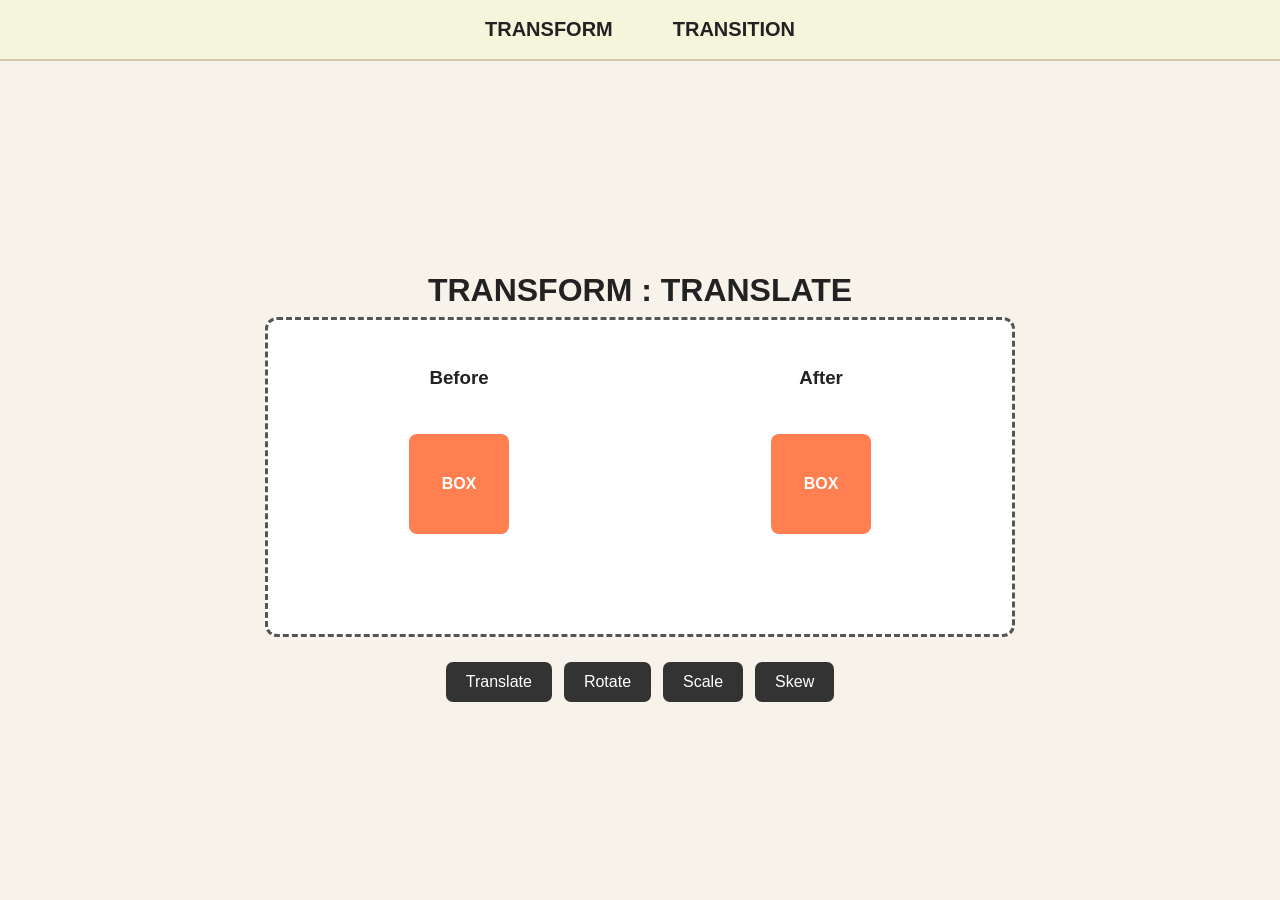
<file: index.html>
<!DOCTYPE html>
<html lang="en">
<head>
    <meta charset="UTF-8">
    <meta name="viewport" content="width=device-width, initial-scale=1.0">
    <title>Translate Transform</title>
    <link rel="stylesheet" href="translation.css">
</head>
<body>

    <nav class="navbar">
        <h2>TRANSFORM</h2>
        <h2>TRANSITION</h2>
    </nav>

    <main class="content">
        <h1>TRANSFORM : TRANSLATE</h1>
       

        <section class="preview">
            <div class="example">
                <h3>Before</h3>
                <div class="box">BOX</div>
            </div>

            <div class="example">
                <h3>After</h3>
                <div class="box transformed">BOX</div>
            </div>
        </section>

        
<div class="page-links">
    <a href="index.html">Translate</a>
    <a href="rotate.html">Rotate</a>
    <a href="scale.html">Scale</a>
    <a href="skew.html">Skew</a>
</div>

    </main>

</body>
</html>
</file>
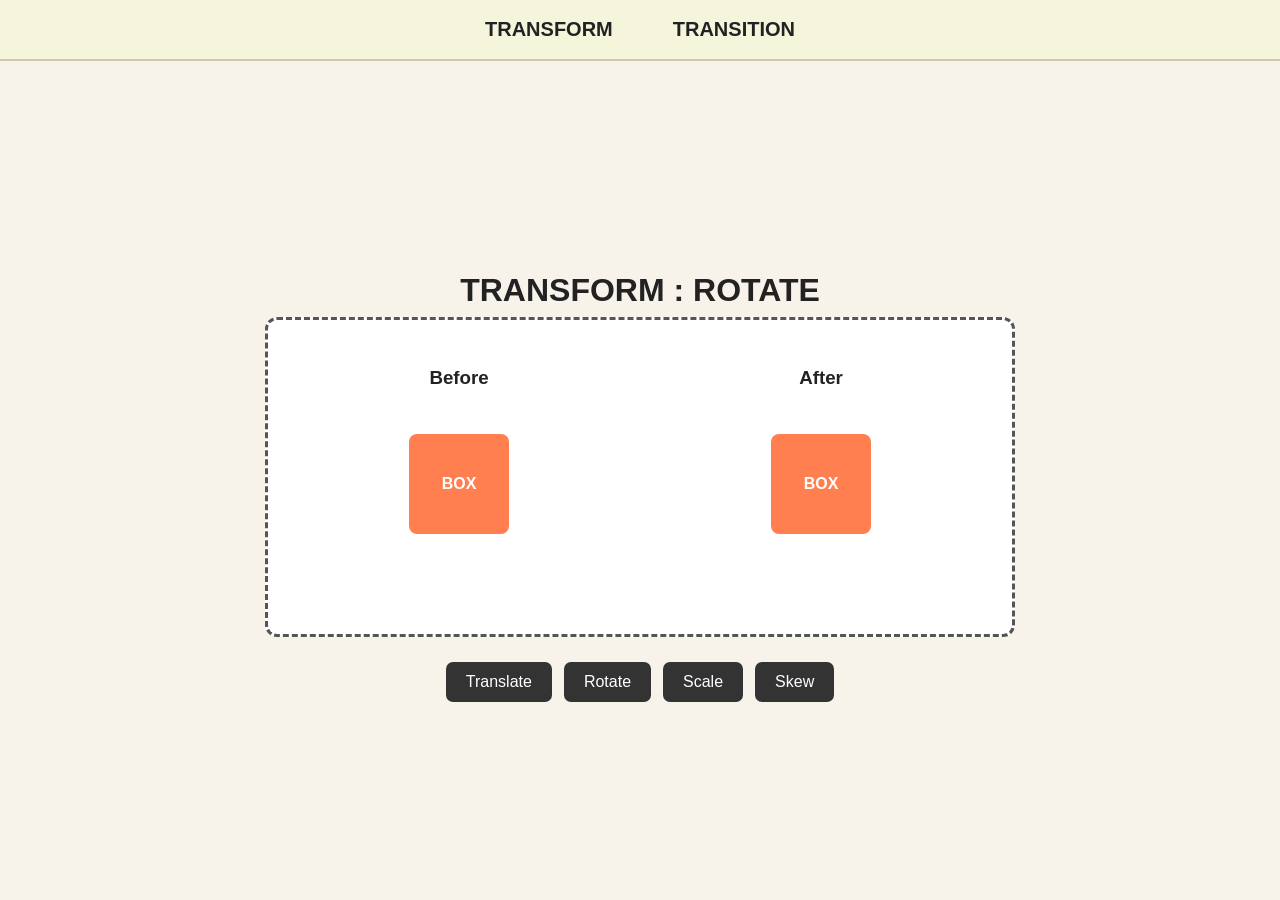
<file: rotate.html>
<!DOCTYPE html>
<html lang="en">
<head>
    <meta charset="UTF-8">
    <meta name="viewport" content="width=device-width, initial-scale=1.0">
    <title>Rotate Transform</title>
    <link rel="stylesheet" href="rotate.css">
</head>
<body>

    <nav class="navbar">
        <h2>TRANSFORM</h2>
        <h2>TRANSITION</h2>
    </nav>

    <main class="content">
        <h1>TRANSFORM : ROTATE</h1>

        <section class="preview">
            <div class="example">
                <h3>Before</h3>
                <div class="box">BOX</div>
            </div>

            <div class="example">
                <h3>After</h3>
                <div class="box transformed">BOX</div>
            </div>
        </section>

        
<div class="page-links">
    <a href="index.html">Translate</a>
    <a href="rotate.html">Rotate</a>
    <a href="scale.html">Scale</a>
    <a href="skew.html">Skew</a>
</div>

    </main>

</body>
</html>
</file>
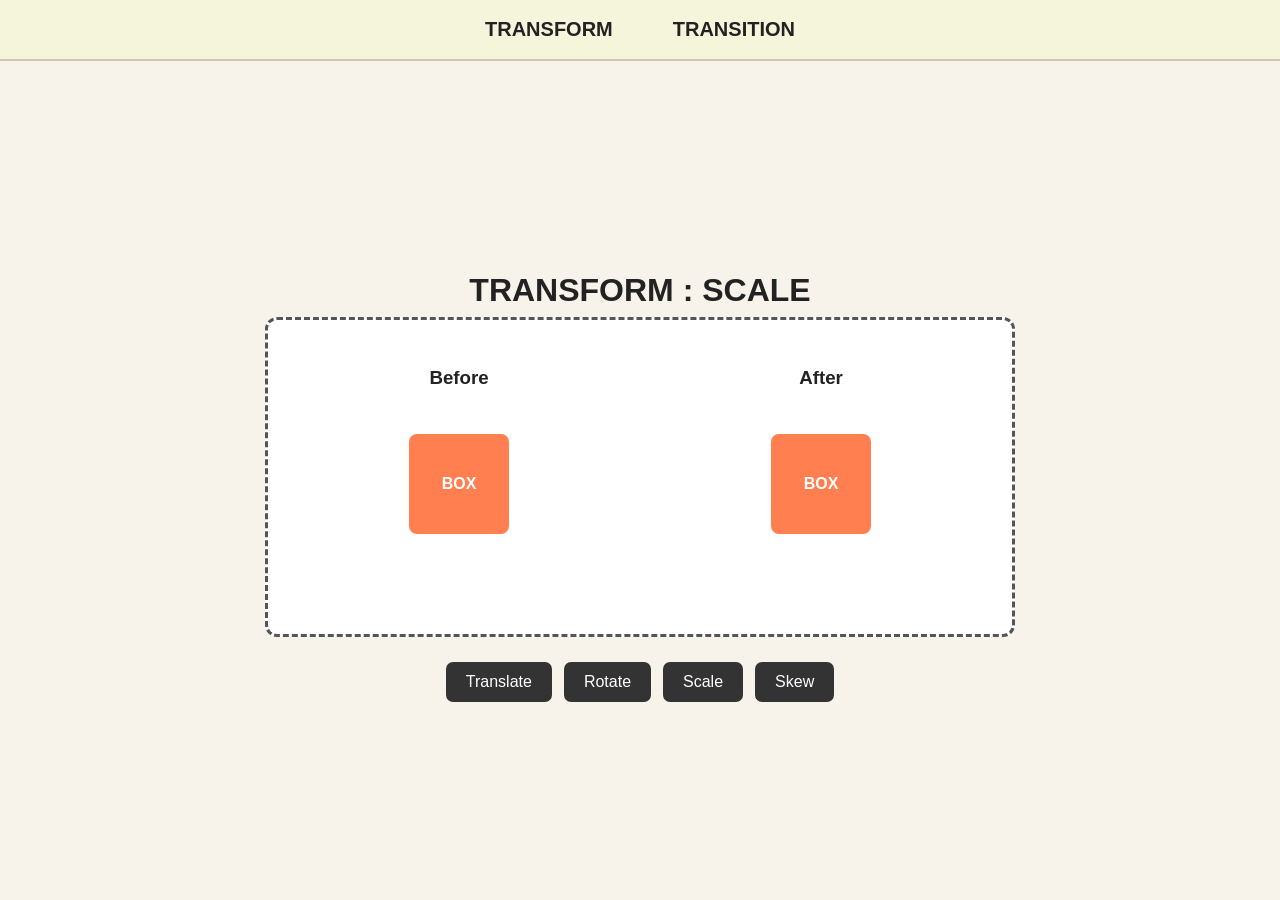
<file: scale.html>
<!DOCTYPE html>
<html lang="en">
<head>
    <meta charset="UTF-8">
    <meta name="viewport" content="width=device-width, initial-scale=1.0">
    <title>Scale Transform</title>
    <link rel="stylesheet" href="scale.css">
</head>
<body>

    <nav class="navbar">
        <h2>TRANSFORM</h2>
        <h2>TRANSITION</h2>
    </nav>

    <main class="content">
        <h1>TRANSFORM : SCALE</h1>

        <section class="preview">
            <div class="example">
                <h3>Before</h3>
                <div class="box">BOX</div>
            </div>

            <div class="example">
                <h3>After</h3>
                <div class="box transformed">BOX</div>
            </div>
        </section>

        
<div class="page-links">
    <a href="index.html">Translate</a>
    <a href="rotate.html">Rotate</a>
    <a href="scale.html">Scale</a>
    <a href="skew.html">Skew</a>
</div>

    </main>

</body>
</html>
</file>
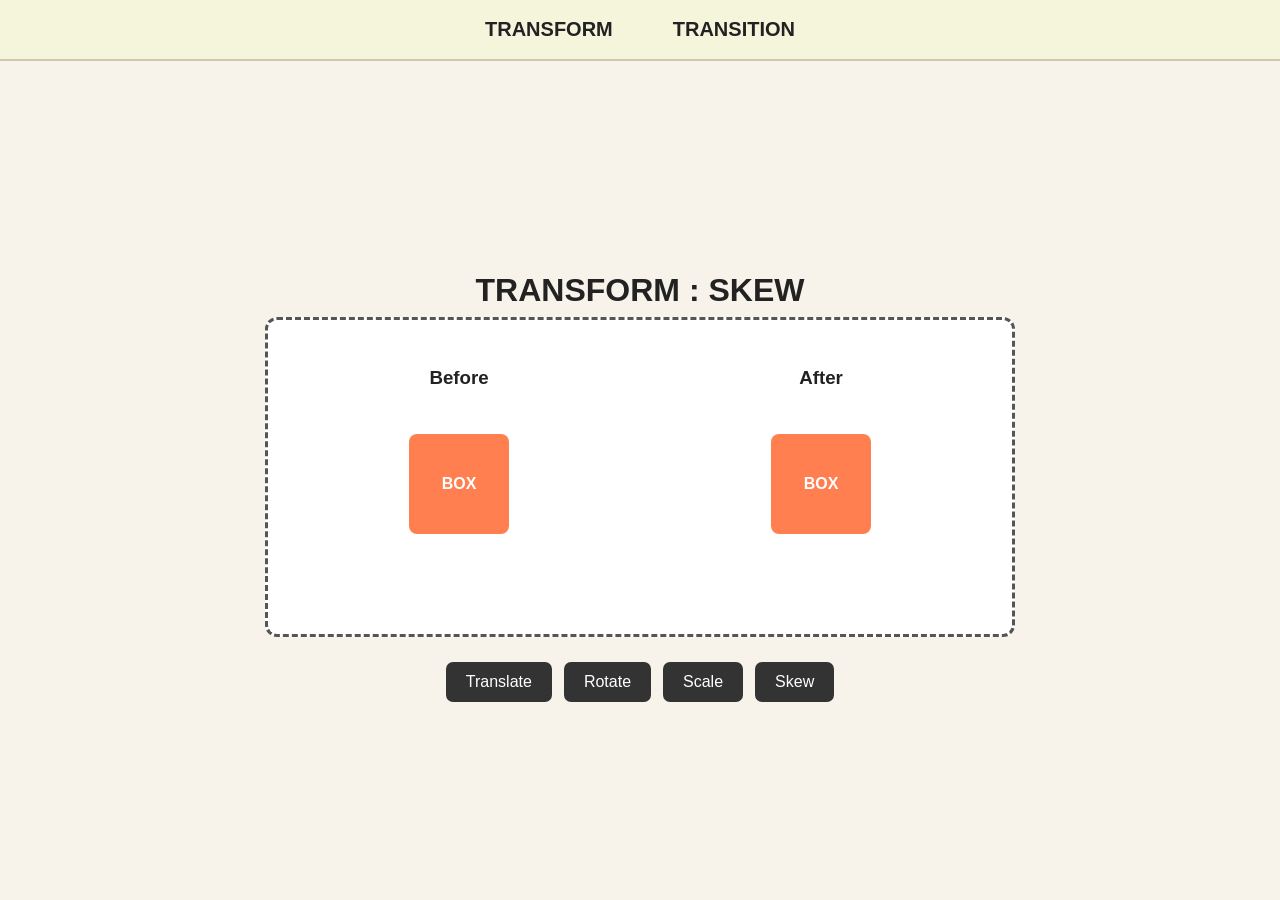
<file: skew.html>
<!DOCTYPE html>
<html lang="en">
<head>
    <meta charset="UTF-8">
    <meta name="viewport" content="width=device-width, initial-scale=1.0">
    <title>Skew Transform</title>
    <link rel="stylesheet" href="skew.css">
</head>
<body>

    <nav class="navbar">
        <h2>TRANSFORM</h2>
        <h2>TRANSITION</h2>
    </nav>

    <main class="content">
        <h1>TRANSFORM : SKEW </h1>
        

        <section class="preview">
            <div class="example">
                <h3>Before</h3>
                <div class="box">BOX</div>
            </div>

            <div class="example">
                <h3>After</h3>
                <div class="box transformed">BOX</div>
            </div>
        </section>

        
<div class="page-links">
    <a href="indexl.html">Translate</a>
    <a href="rotate.html">Rotate</a>
    <a href="scale.html">Scale</a>
    <a href="skew.html">Skew</a>
</div>

    </main>

</body>
</html>
</file>
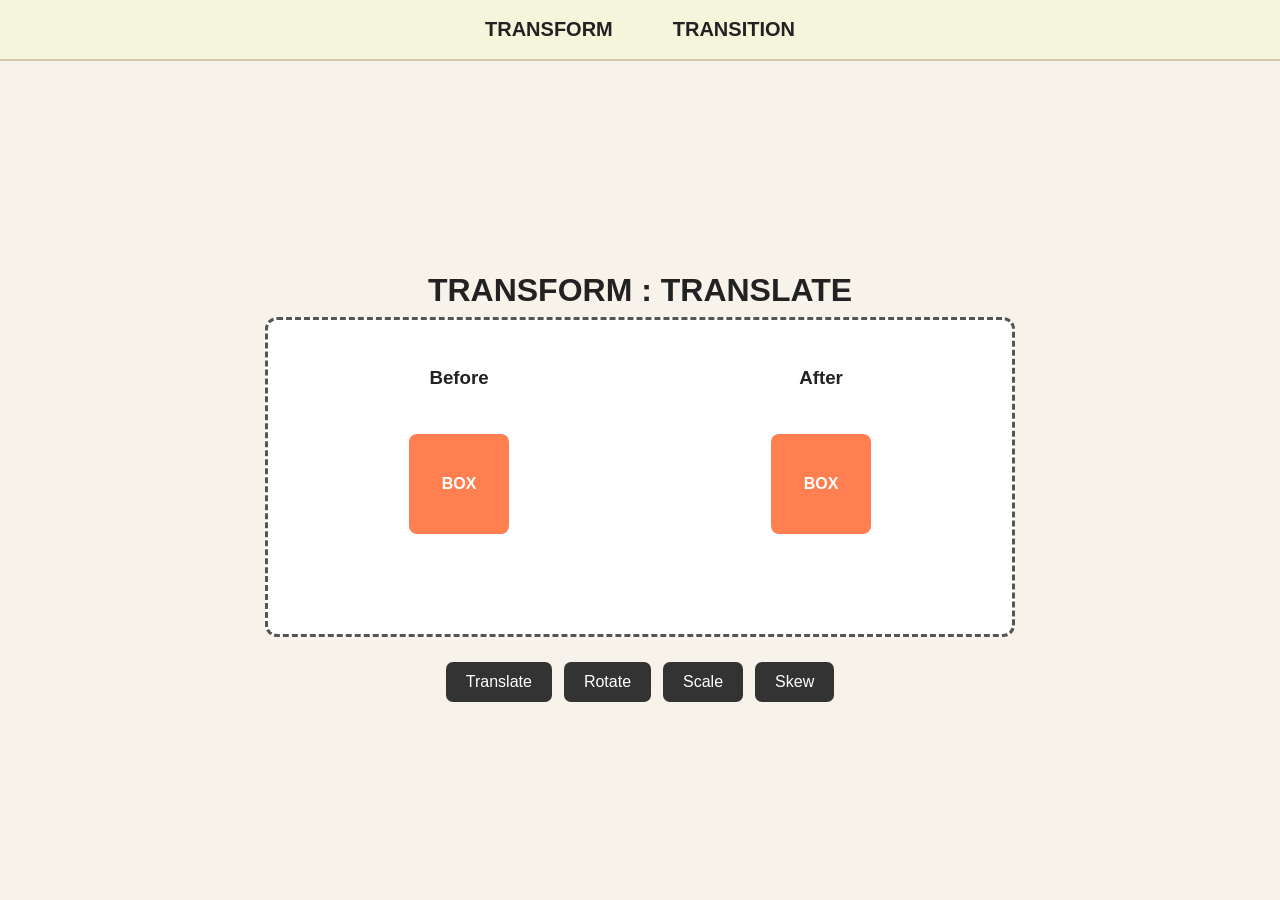
<file: translation.html>
<!DOCTYPE html>
<html lang="en">
<head>
    <meta charset="UTF-8">
    <meta name="viewport" content="width=device-width, initial-scale=1.0">
    <title>Translate Transform</title>
    <link rel="stylesheet" href="translation.css">
</head>
<body>

    <nav class="navbar">
        <h2>TRANSFORM</h2>
        <h2>TRANSITION</h2>
    </nav>

    <main class="content">
        <h1>TRANSFORM : TRANSLATE</h1>
       

        <section class="preview">
            <div class="example">
                <h3>Before</h3>
                <div class="box">BOX</div>
            </div>

            <div class="example">
                <h3>After</h3>
                <div class="box transformed">BOX</div>
            </div>
        </section>

        
<div class="page-links">
    <a href="translation.html">Translate</a>
    <a href="rotate.html">Rotate</a>
    <a href="scale.html">Scale</a>
    <a href="skew.html">Skew</a>
</div>

    </main>

</body>
</html>
</file>
<file: translation.css>
* {
    box-sizing: border-box;
}

body {
    margin: 0;
    font-family: Arial, sans-serif;
    background-color: #f7f3ea;
    color: #222;
}

.navbar {
    display: flex;
    justify-content: center;
    gap: 60px;
    padding: 18px 20px;
    background-color: beige;
    border-bottom: 2px solid #d2c7ad;
}

.navbar h2 {
    margin: 0;
    font-size: 20px;
}

.content {
    min-height: calc(100vh - 70px);
    display: flex;
    flex-direction: column;
    align-items: center;
    justify-content: center;
    padding: 30px 20px;
    text-align: center;
}

.content h1 {
    margin-bottom: 8px;
}

.content p {
    margin-top: 0;
    margin-bottom: 25px;
    color: #555;
}

.preview {
    width: min(750px, 95%);
    min-height: 320px;
    border: 3px dashed #555;
    border-radius: 12px;
    padding: 35px;
    display: flex;
    justify-content: space-around;
    align-items: center;
    gap: 50px;
    background-color: white;
}

.example {
    width: 220px;
    min-height: 220px;
    display: flex;
    flex-direction: column;
    align-items: center;
}

.example h3 {
    margin: 0 0 45px;
}

.box {
    width: 100px;
    height: 100px;
    display: flex;
    justify-content: center;
    align-items: center;
    background-color: coral;
    color: white;
    font-weight: bold;
    border-radius: 8px;
}

.transformed {
    transition: transform 0.3s ease;
}

.transformed:hover {
    transform: translate(70px, 20px);
}

.page-links {
    margin-top: 25px;
    display: flex;
    justify-content: center;
    flex-wrap: wrap;
    gap: 12px;
}

.page-links a {
    text-decoration: none;
    color: white;
    background-color: #333;
    padding: 11px 20px;
    border-radius: 7px;
    transition: 0.2s;
}

.page-links a:hover {
    transform: translateY(-3px);
    background-color: #555;
}

.page-links a:active {
    transform: translateY(0);
}

@media (max-width: 600px) {
    .navbar {
        gap: 25px;
    }

    .navbar h2 {
        font-size: 16px;
    }

    .preview {
        flex-direction: column;
        gap: 25px;
    }

    .example {
        min-height: 180px;
    }

    .example h3 {
        margin-bottom: 25px;
    }
}
</file>
<file: rotate.css>
* {
    box-sizing: border-box;
}

body {
    margin: 0;
    font-family: Arial, sans-serif;
    background-color: #f7f3ea;
    color: #222;
}

.navbar {
    display: flex;
    justify-content: center;
    gap: 60px;
    padding: 18px 20px;
    background-color: beige;
    border-bottom: 2px solid #d2c7ad;
}

.navbar h2 {
    margin: 0;
    font-size: 20px;
}

.content {
    min-height: calc(100vh - 70px);
    display: flex;
    flex-direction: column;
    align-items: center;
    justify-content: center;
    padding: 30px 20px;
    text-align: center;
}

.content h1 {
    margin-bottom: 8px;
}

.content p {
    margin-top: 0;
    margin-bottom: 25px;
    color: #555;
}

.preview {
    width: min(750px, 95%);
    min-height: 320px;
    border: 3px dashed #555;
    border-radius: 12px;
    padding: 35px;
    display: flex;
    justify-content: space-around;
    align-items: center;
    gap: 50px;
    background-color: white;
}

.example {
    width: 220px;
    min-height: 220px;
    display: flex;
    flex-direction: column;
    align-items: center;
}

.example h3 {
    margin: 0 0 45px;
}

.box {
    width: 100px;
    height: 100px;
    display: flex;
    justify-content: center;
    align-items: center;
    background-color: coral;
    color: white;
    font-weight: bold;
    border-radius: 8px;
}

.transformed {
    transition: transform 0.3s ease;
}

.transformed:hover {
    transform: rotate(25deg);
}

.page-links {
    margin-top: 25px;
    display: flex;
    justify-content: center;
    flex-wrap: wrap;
    gap: 12px;
}

.page-links a {
    text-decoration: none;
    color: white;
    background-color: #333;
    padding: 11px 20px;
    border-radius: 7px;
    transition: 0.2s;
}

.page-links a:hover {
    transform: translateY(-3px);
    background-color: #555;
}

.page-links a:active {
    transform: translateY(0);
}

@media (max-width: 600px) {
    .navbar {
        gap: 25px;
    }

    .navbar h2 {
        font-size: 16px;
    }

    .preview {
        flex-direction: column;
        gap: 25px;
    }

    .example {
        min-height: 180px;
    }

    .example h3 {
        margin-bottom: 25px;
    }
}
</file>
<file: scale.css>
* {
    box-sizing: border-box;
}

body {
    margin: 0;
    font-family: Arial, sans-serif;
    background-color: #f7f3ea;
    color: #222;
}

.navbar {
    display: flex;
    justify-content: center;
    gap: 60px;
    padding: 18px 20px;
    background-color: beige;
    border-bottom: 2px solid #d2c7ad;
}

.navbar h2 {
    margin: 0;
    font-size: 20px;
}

.content {
    min-height: calc(100vh - 70px);
    display: flex;
    flex-direction: column;
    align-items: center;
    justify-content: center;
    padding: 30px 20px;
    text-align: center;
}

.content h1 {
    margin-bottom: 8px;
}

.content p {
    margin-top: 0;
    margin-bottom: 25px;
    color: #555;
}

.preview {
    width: min(750px, 95%);
    min-height: 320px;
    border: 3px dashed #555;
    border-radius: 12px;
    padding: 35px;
    display: flex;
    justify-content: space-around;
    align-items: center;
    gap: 50px;
    background-color: white;
}

.example {
    width: 220px;
    min-height: 220px;
    display: flex;
    flex-direction: column;
    align-items: center;
}

.example h3 {
    margin: 0 0 45px;
}

.box {
    width: 100px;
    height: 100px;
    display: flex;
    justify-content: center;
    align-items: center;
    background-color: coral;
    color: white;
    font-weight: bold;
    border-radius: 8px;
}

.transformed {
    transition: transform 0.3s ease;
}

.transformed:hover {
    transform: scale(1.3);
}

.page-links {
    margin-top: 25px;
    display: flex;
    justify-content: center;
    flex-wrap: wrap;
    gap: 12px;
}

.page-links a {
    text-decoration: none;
    color: white;
    background-color: #333;
    padding: 11px 20px;
    border-radius: 7px;
    transition: 0.2s;
}

.page-links a:hover {
    transform: translateY(-3px);
    background-color: #555;
}

.page-links a:active {
    transform: translateY(0);
}

@media (max-width: 600px) {
    .navbar {
        gap: 25px;
    }

    .navbar h2 {
        font-size: 16px;
    }

    .preview {
        flex-direction: column;
        gap: 25px;
    }

    .example {
        min-height: 180px;
    }

    .example h3 {
        margin-bottom: 25px;
    }
}
</file>
<file: skew.css>
* {
    box-sizing: border-box;
}

body {
    margin: 0;
    font-family: Arial, sans-serif;
    background-color: #f7f3ea;
    color: #222;
}

.navbar {
    display: flex;
    justify-content: center;
    gap: 60px;
    padding: 18px 20px;
    background-color: beige;
    border-bottom: 2px solid #d2c7ad;
}

.navbar h2 {
    margin: 0;
    font-size: 20px;
}

.content {
    min-height: calc(100vh - 70px);
    display: flex;
    flex-direction: column;
    align-items: center;
    justify-content: center;
    padding: 30px 20px;
    text-align: center;
}

.content h1 {
    margin-bottom: 8px;
}

.content p {
    margin-top: 0;
    margin-bottom: 25px;
    color: #555;
}

.preview {
    width: min(750px, 95%);
    min-height: 320px;
    border: 3px dashed #555;
    border-radius: 12px;
    padding: 35px;
    display: flex;
    justify-content: space-around;
    align-items: center;
    gap: 50px;
    background-color: white;
}

.example {
    width: 220px;
    min-height: 220px;
    display: flex;
    flex-direction: column;
    align-items: center;
}

.example h3 {
    margin: 0 0 45px;
}

.box {
    width: 100px;
    height: 100px;
    display: flex;
    justify-content: center;
    align-items: center;
    background-color: coral;
    color: white;
    font-weight: bold;
    border-radius: 8px;
}

.transformed {
    transition: transform 0.3s ease;
}

.transformed:hover {
    transform: skew(20deg, 5deg);
}

.page-links {
    margin-top: 25px;
    display: flex;
    justify-content: center;
    flex-wrap: wrap;
    gap: 12px;
}

.page-links a {
    text-decoration: none;
    color: white;
    background-color: #333;
    padding: 11px 20px;
    border-radius: 7px;
    transition: 0.2s;
}

.page-links a:hover {
    transform: translateY(-3px);
    background-color: #555;
}

.page-links a:active {
    transform: translateY(0);
}

@media (max-width: 600px) {
    .navbar {
        gap: 25px;
    }

    .navbar h2 {
        font-size: 16px;
    }

    .preview {
        flex-direction: column;
        gap: 25px;
    }

    .example {
        min-height: 180px;
    }

    .example h3 {
        margin-bottom: 25px;
    }
}
</file>
